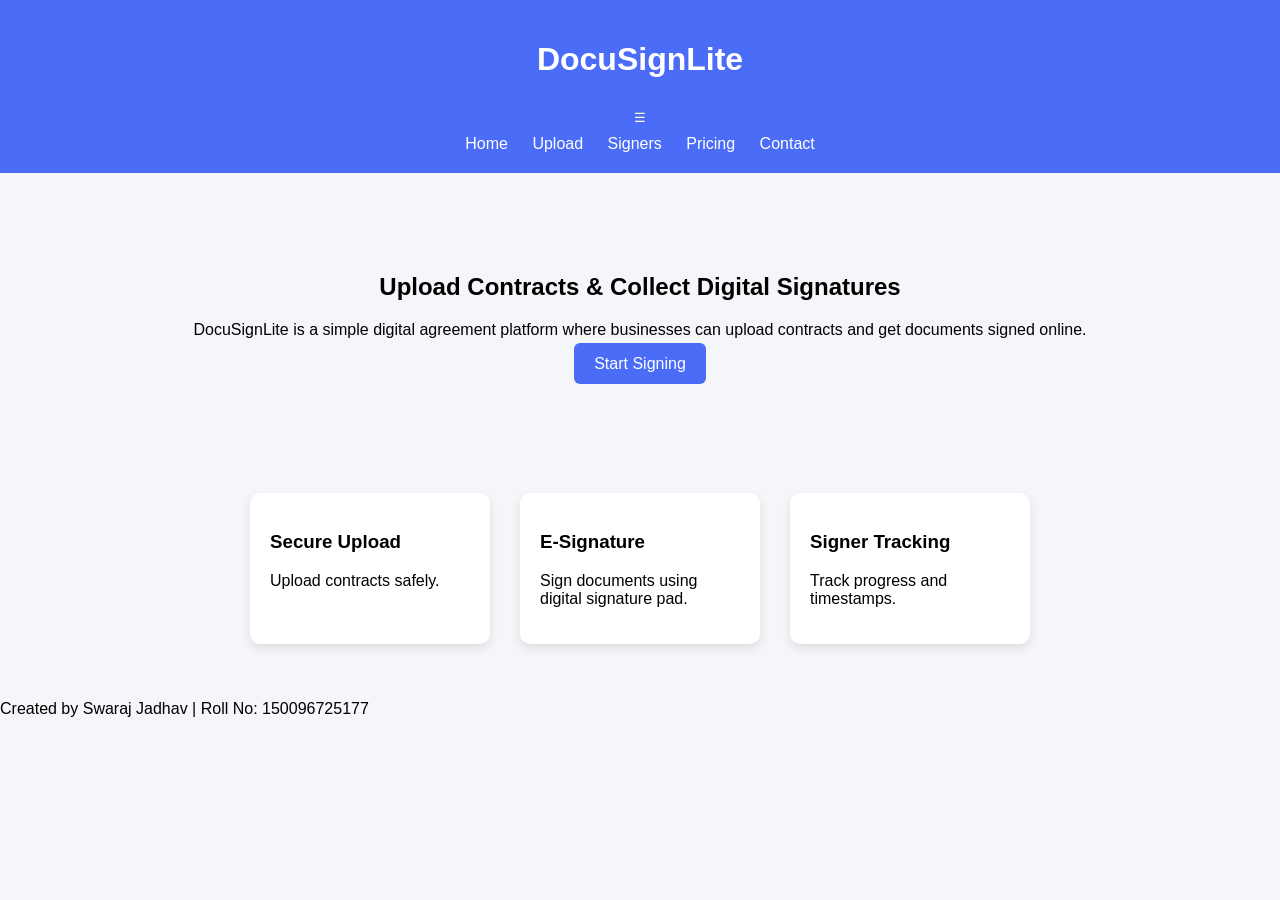
<file: index.html>
<!DOCTYPE html>
<html>
<head>
<title>DocuSignLite</title>
<link rel="stylesheet" href="style.css">
<meta name="viewport" content="width=device-width, initial-scale=1.0">
</head>

<body>

<header>

<h1>DocuSignLite</h1>

<button class="menu-btn" onclick="toggleMenu()">☰</button>

<nav id="menu">

<a href="index.html">Home</a>
<a href="upload.html">Upload</a>
<a href="signers.html">Signers</a>
<a href="pricing.html">Pricing</a>
<a href="contact.html">Contact</a>

</nav>

</header>


<section class="hero">

<h2>Upload Contracts & Collect Digital Signatures</h2>

<p>
DocuSignLite is a simple digital agreement platform where businesses
can upload contracts and get documents signed online.
</p>

<a class="btn" href="upload.html">Start Signing</a>

</section>


<section class="features">

<div class="feature">
<h3>Secure Upload</h3>
<p>Upload contracts safely.</p>
</div>

<div class="feature">
<h3>E-Signature</h3>
<p>Sign documents using digital signature pad.</p>
</div>

<div class="feature">
<h3>Signer Tracking</h3>
<p>Track progress and timestamps.</p>
</div>

</section>

<footer>

<p>Created by Swaraj Jadhav | Roll No: 150096725177</p>

</footer>

<script src="script.js"></script>

</body>
</html>
</file>
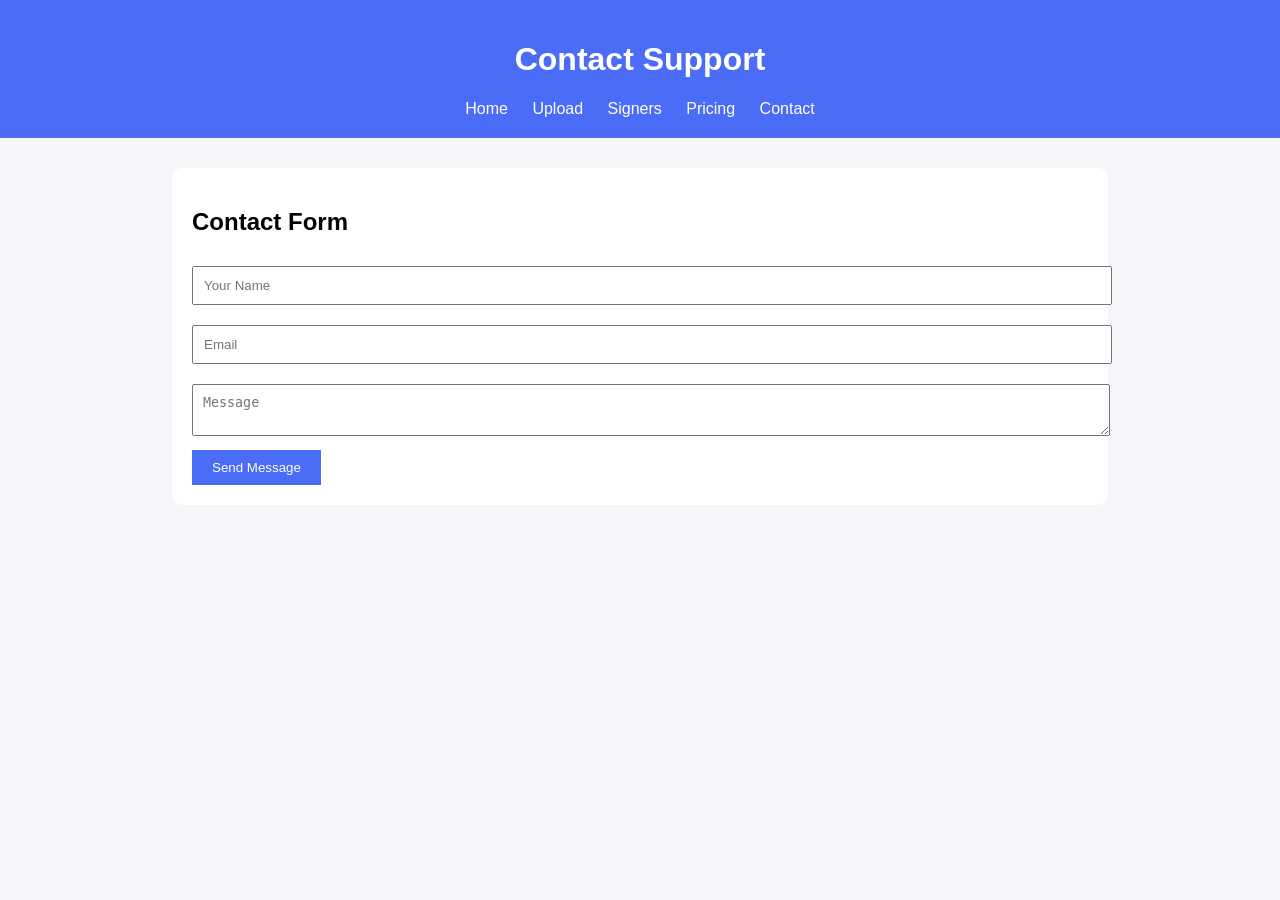
<file: contact.html>
<!DOCTYPE html>
<html>
<head>
<title>Contact</title>
<link rel="stylesheet" href="style.css">
</head>

<body>

<header>

<h1>Contact Support</h1>

<nav>

<a href="index.html">Home</a>
<a href="upload.html">Upload</a>
<a href="signers.html">Signers</a>
<a href="pricing.html">Pricing</a>
<a href="contact.html">Contact</a>

</nav>

</header>


<section class="container">

<h2>Contact Form</h2>

<form onsubmit="return sendMessage()">

<input type="text" id="name" placeholder="Your Name" required>

<input type="email" id="email" placeholder="Email" required>

<textarea id="msg" placeholder="Message"></textarea>

<button type="submit">Send Message</button>

</form>

</section>

<script src="script.js"></script>

</body>
</html>
</file>
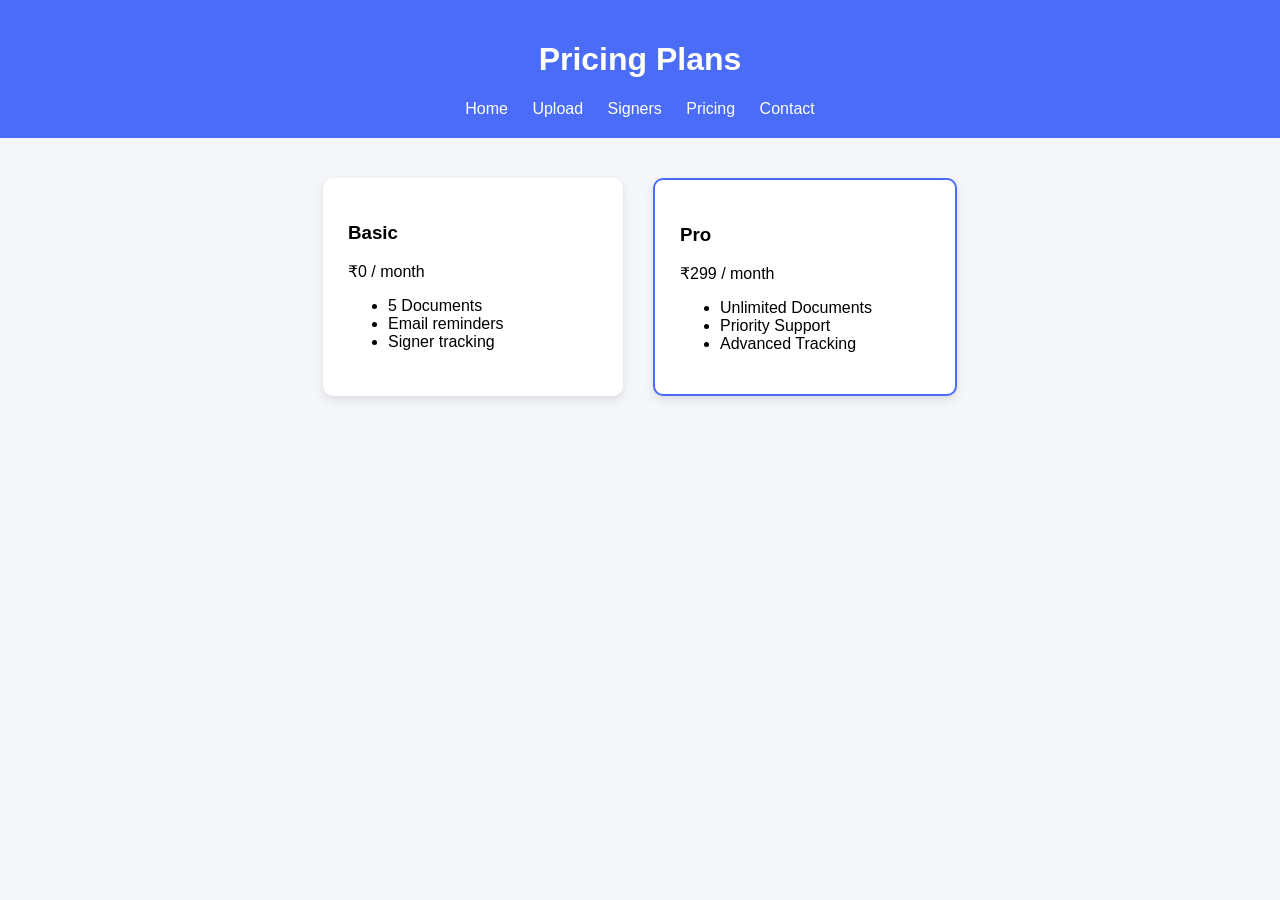
<file: pricing.html>
<!DOCTYPE html>
<html>
<head>
<title>Pricing</title>
<link rel="stylesheet" href="style.css">
</head>

<body>

<header>

<h1>Pricing Plans</h1>

<nav>

<a href="index.html">Home</a>
<a href="upload.html">Upload</a>
<a href="signers.html">Signers</a>
<a href="pricing.html">Pricing</a>
<a href="contact.html">Contact</a>

</nav>

</header>


<section class="pricing">

<div class="card">

<h3>Basic</h3>

<p>₹0 / month</p>

<ul>
<li>5 Documents</li>
<li>Email reminders</li>
<li>Signer tracking</li>
</ul>

</div>


<div class="card highlight">

<h3>Pro</h3>

<p>₹299 / month</p>

<ul>
<li>Unlimited Documents</li>
<li>Priority Support</li>
<li>Advanced Tracking</li>
</ul>

</div>

</section>

</body>
</html>
</file>
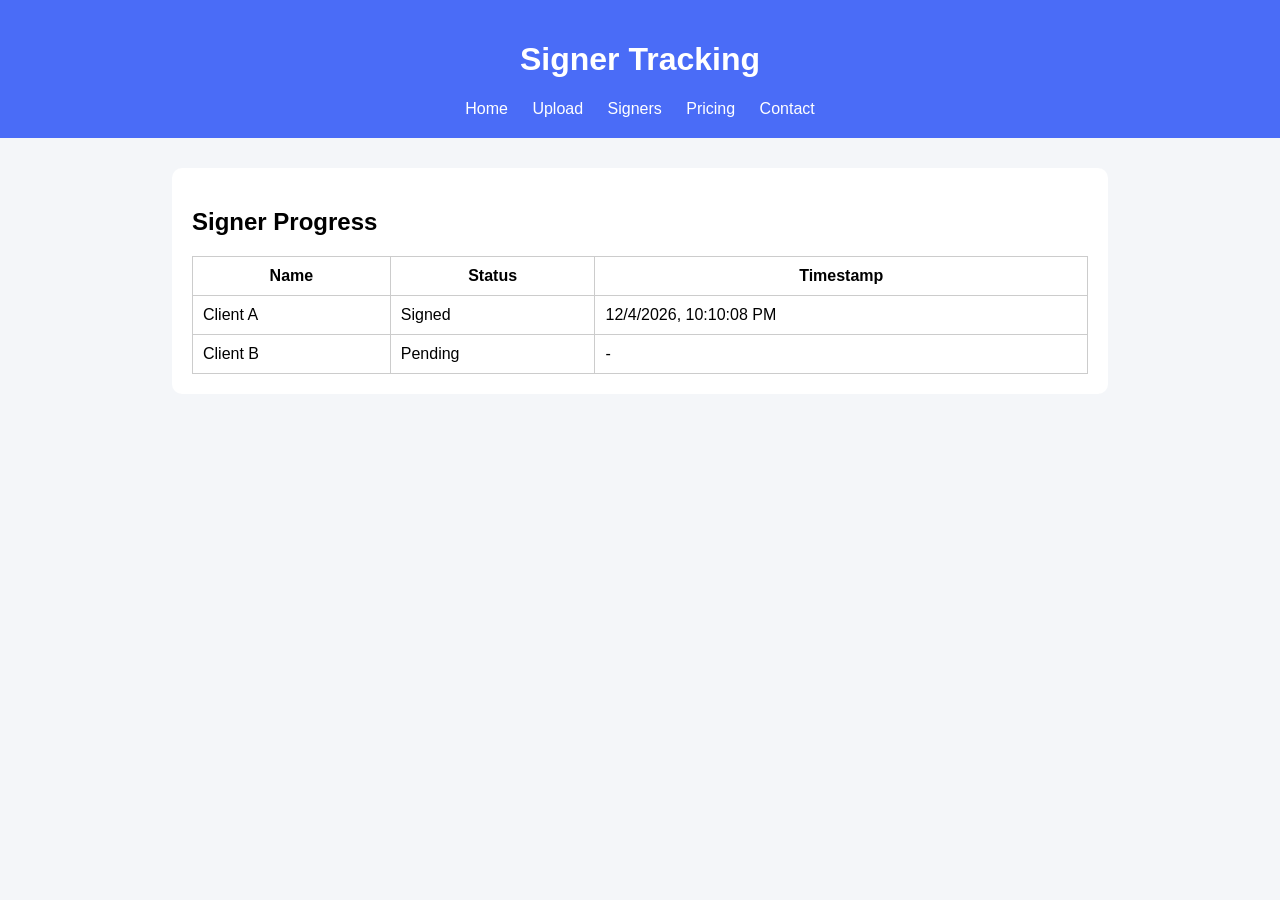
<file: signers.html>
<!DOCTYPE html>
<html>
<head>
<title>Signer Tracking</title>
<link rel="stylesheet" href="style.css">
</head>

<body>

<header>

<h1>Signer Tracking</h1>

<nav>

<a href="index.html">Home</a>
<a href="upload.html">Upload</a>
<a href="signers.html">Signers</a>
<a href="pricing.html">Pricing</a>
<a href="contact.html">Contact</a>

</nav>

</header>

<section class="container">

<h2>Signer Progress</h2>

<table id="signerTable">

<tr>
<th>Name</th>
<th>Status</th>
<th>Timestamp</th>
</tr>

<tr>
<td>Client A</td>
<td class="status">Signed</td>
<td id="time1"></td>
</tr>

<tr>
<td>Client B</td>
<td class="status">Pending</td>
<td>-</td>
</tr>

</table>

</section>

<script src="script.js"></script>

</body>
</html>
</file>
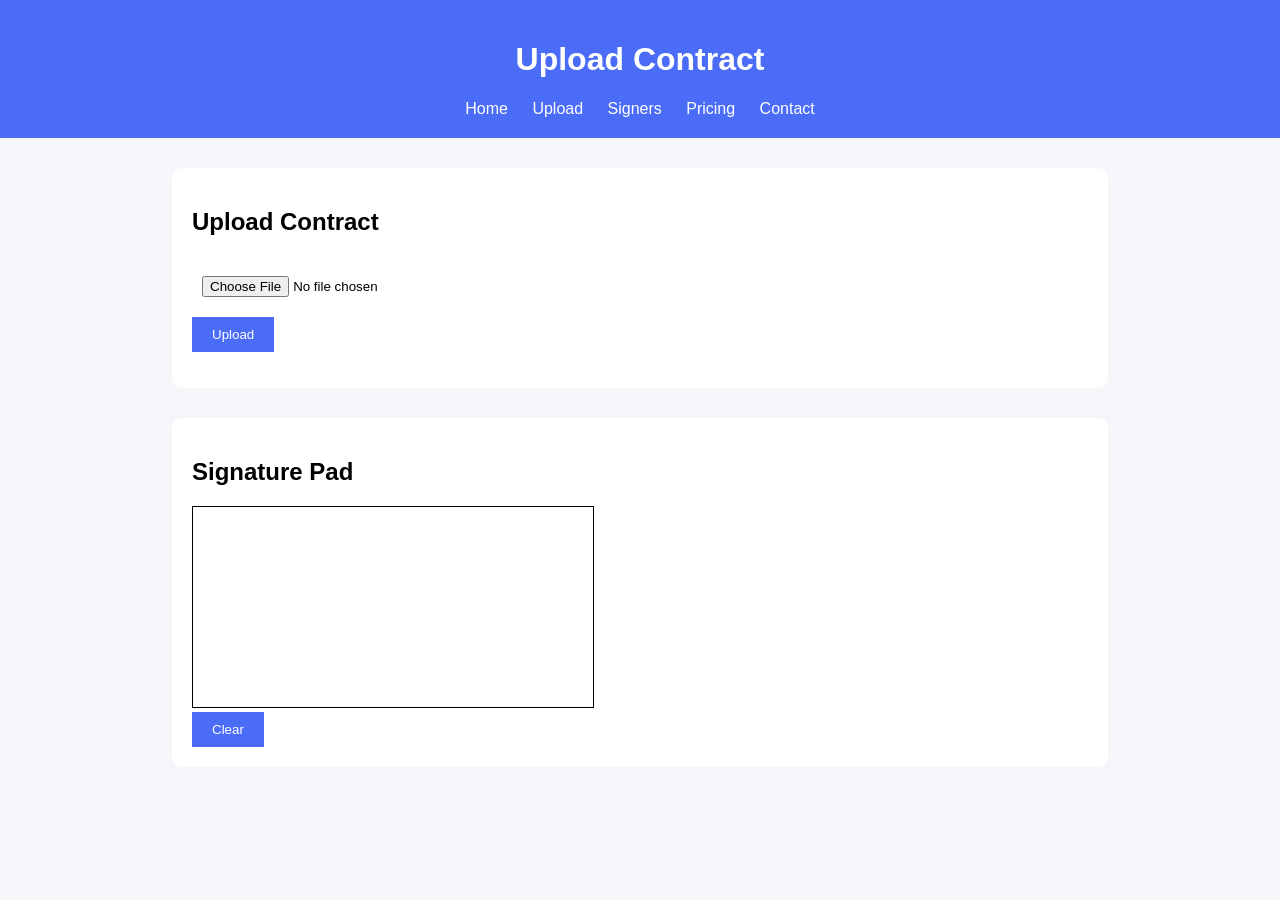
<file: upload.html>
<!DOCTYPE html>
<html>
<head>
<title>Upload Document</title>
<link rel="stylesheet" href="style.css">
<meta name="viewport" content="width=device-width, initial-scale=1.0">
</head>

<body>

<header>

<h1>Upload Contract</h1>

<nav>

<a href="index.html">Home</a>
<a href="upload.html">Upload</a>
<a href="signers.html">Signers</a>
<a href="pricing.html">Pricing</a>
<a href="contact.html">Contact</a>

</nav>

</header>


<section class="container">

<h2>Upload Contract</h2>

<input type="file" id="file">

<button onclick="uploadFile()">Upload</button>

<p id="uploadStatus"></p>

</section>


<section class="container">

<h2>Signature Pad</h2>

<canvas id="pad" width="400" height="200"></canvas>

<br>

<button onclick="clearPad()">Clear</button>

</section>

<script src="script.js"></script>

</body>
</html>
</file>
<file: style.css>
body{
font-family:Arial;
margin:0;
background:#f4f6f9;
}

header{
background:#4a6cf7;
color:white;
padding:20px;
text-align:center;
}

nav a{
color:white;
margin:10px;
text-decoration:none;
}

.hero{
text-align:center;
padding:80px 20px;
}

.btn{
background:#4a6cf7;
color:white;
padding:12px 20px;
border-radius:6px;
text-decoration:none;
}

.features{
display:flex;
justify-content:center;
gap:30px;
padding:40px;
}

.feature{
background:white;
padding:20px;
border-radius:10px;
width:200px;
box-shadow:0 4px 10px rgba(0,0,0,0.1);
}

.container{
width:70%;
margin:auto;
background:white;
padding:20px;
margin-top:30px;
border-radius:10px;
}

table{
width:100%;
border-collapse:collapse;
}

table,th,td{
border:1px solid #ccc;
padding:10px;
}

.pricing{
display:flex;
justify-content:center;
gap:30px;
padding:40px;
}

.card{
background:white;
padding:25px;
border-radius:10px;
width:250px;
box-shadow:0 4px 10px rgba(0,0,0,0.1);
}

.highlight{
border:2px solid #4a6cf7;
}

input,textarea{
width:100%;
padding:10px;
margin:10px 0;
}

button{
background:#4a6cf7;
color:white;
border:none;
padding:10px 20px;
}

canvas{
border:1px solid black;
}

/* responsive */

@media(max-width:1024px){
.features{
flex-direction:column;
align-items:center;
}
}

@media(max-width:768px){
.container{
width:90%;
}
}

@media(max-width:480px){
nav{
display:none;
}
.menu-btn{
display:block;
}
}
</file>
